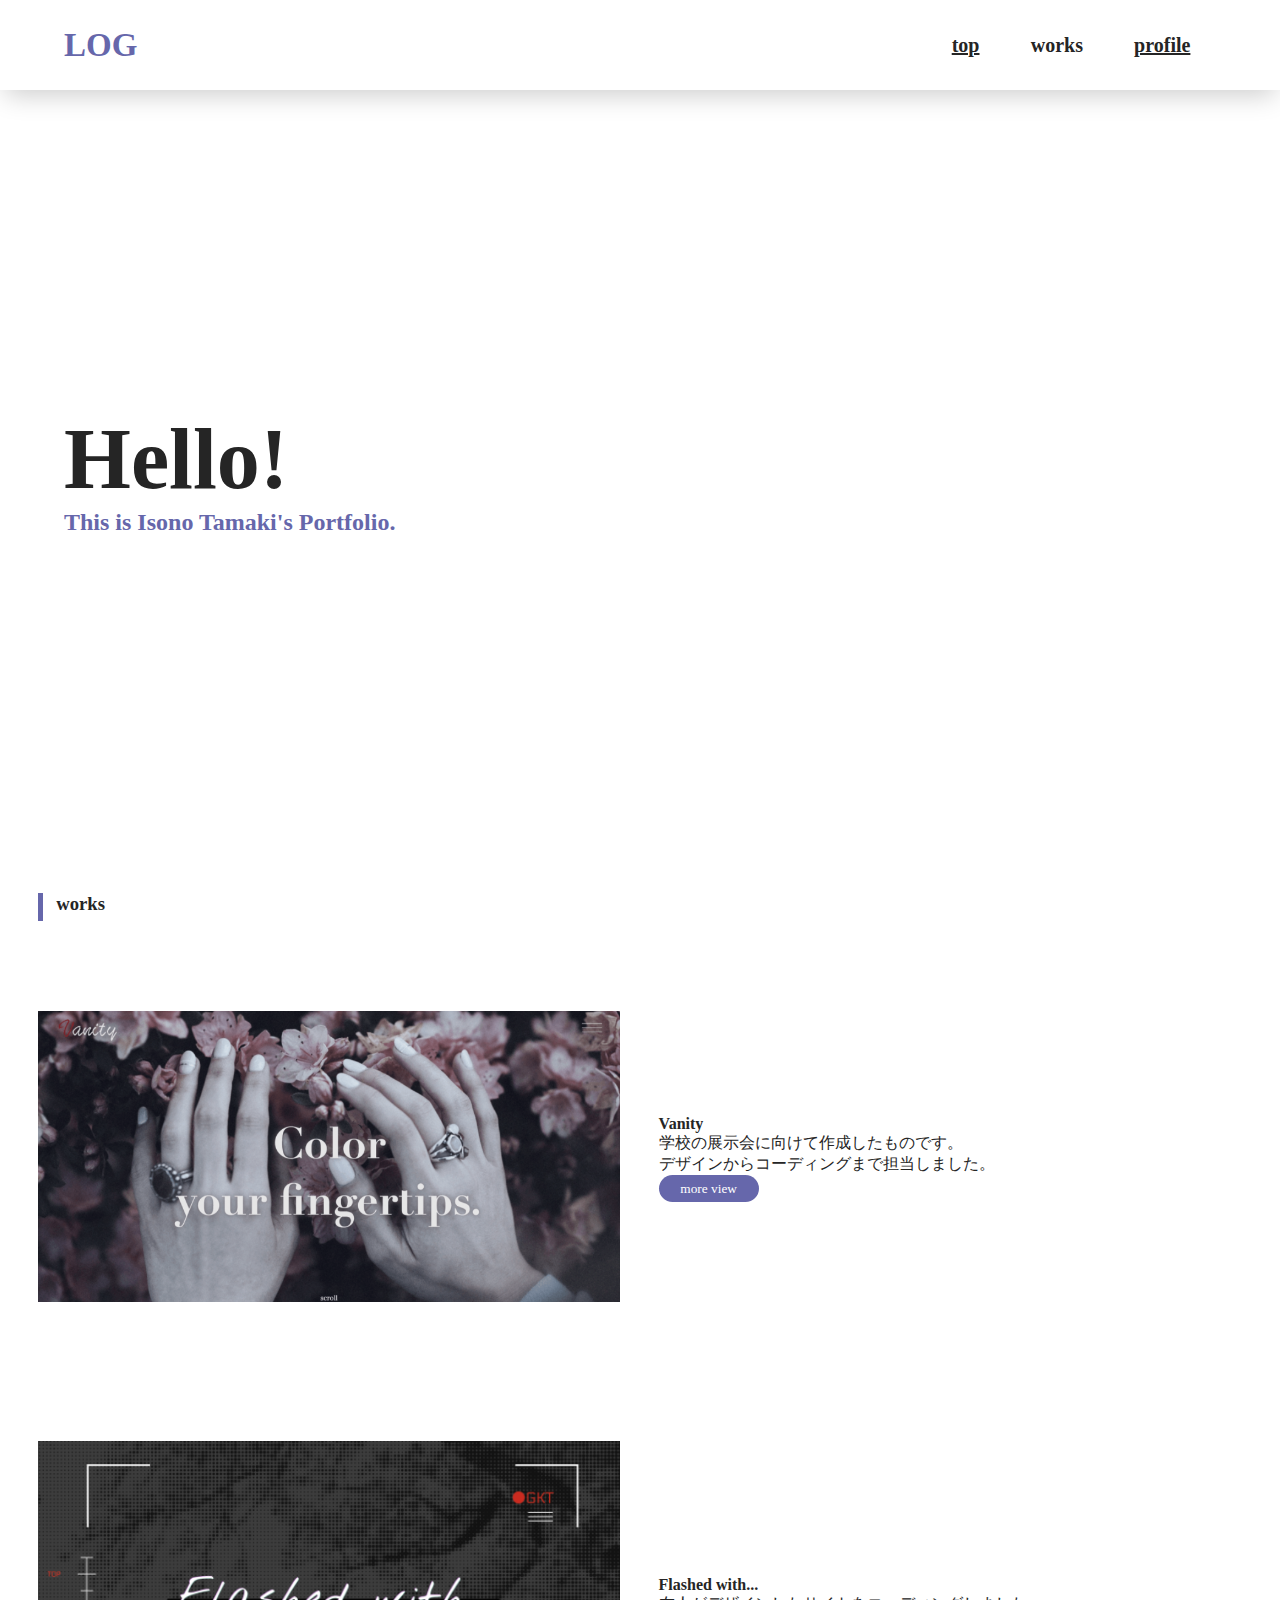
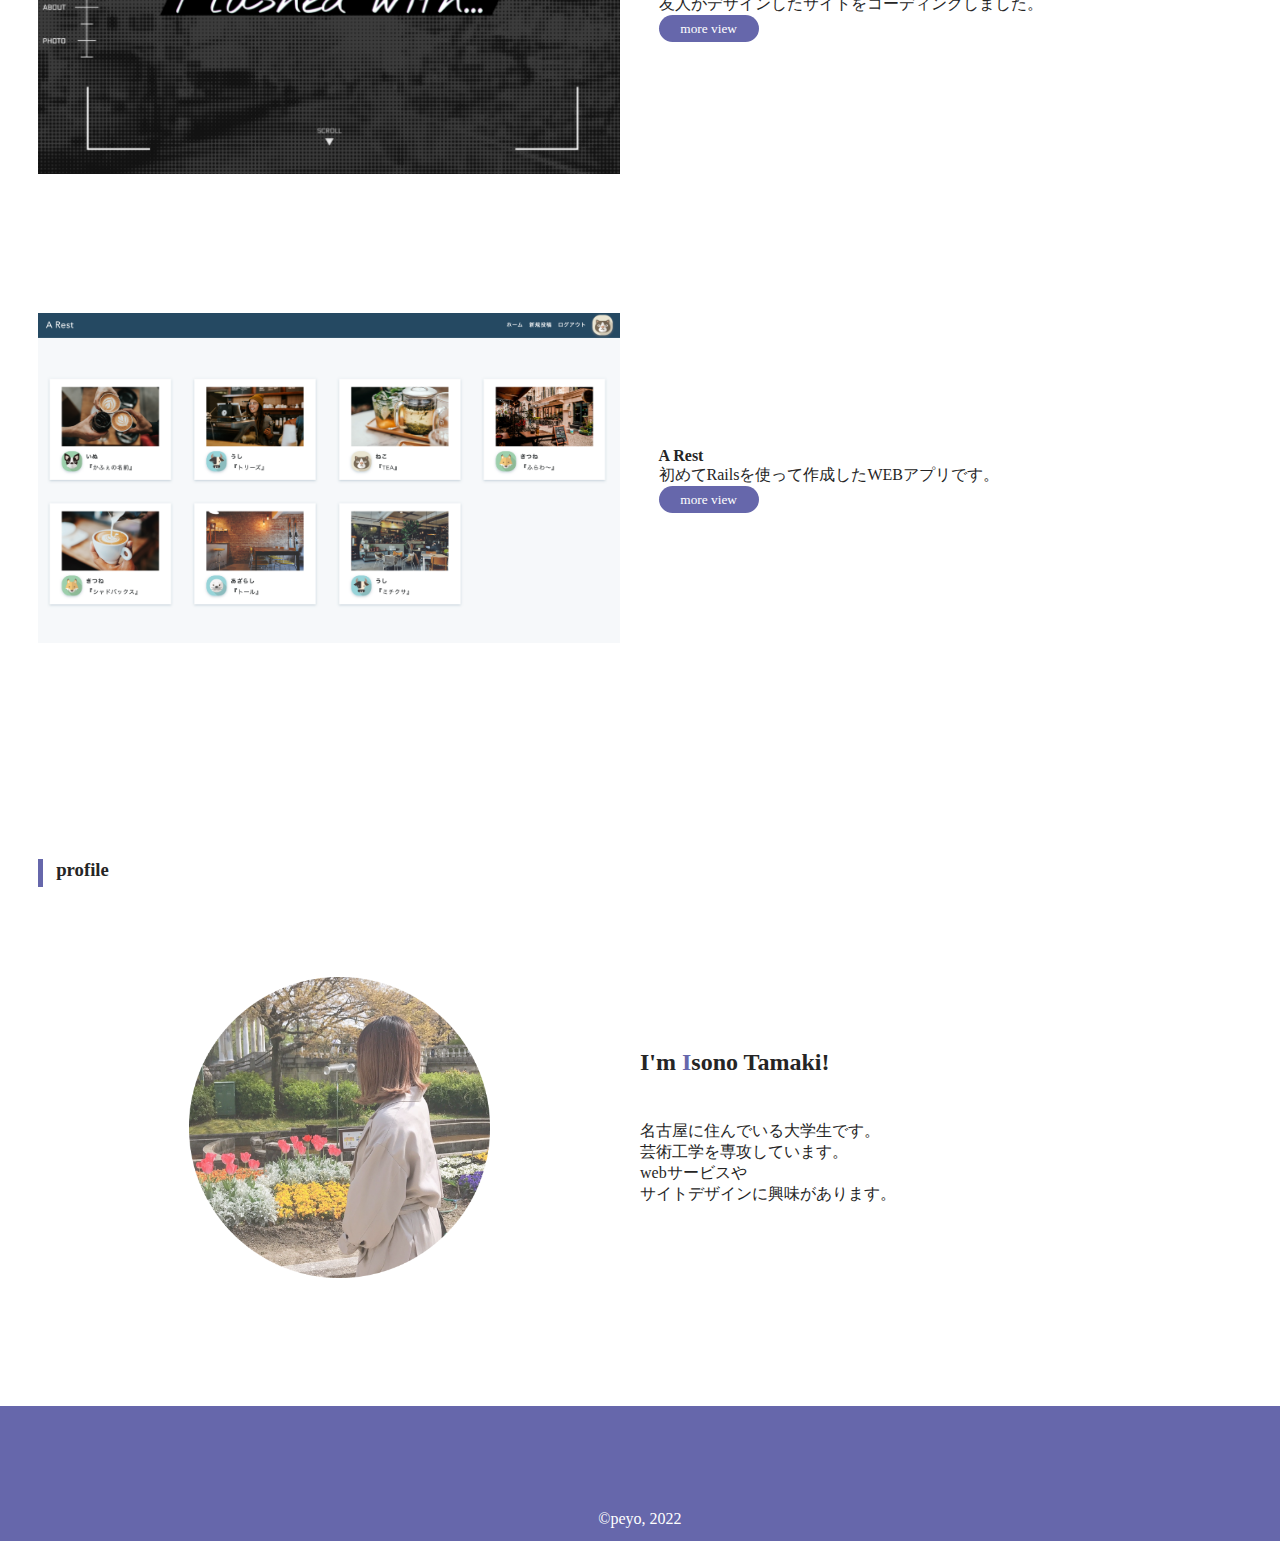
<file: index.html>
<!DOCTYPE html>

<html lang="ja">
    <head>
        <link rel="stylesheet" href="https://cdn.jsdelivr.net/npm/bootstrap@4.5.3/dist/css/bootstrap.min.css" integrity="sha384-TX8t27EcRE3e/ihU7zmQxVncDAy5uIKz4rEkgIXeMed4M0jlfIDPvg6uqKI2xXr2" crossorigin="anonymous">
        <script src="https://code.jquery.com/jquery-3.5.1.slim.min.js" integrity="sha384-DfXdz2htPH0lsSSs5nCTpuj/zy4C+OGpamoFVy38MVBnE+IbbVYUew+OrCXaRkfj" crossorigin="anonymous"></script>
        <script src="https://cdn.jsdelivr.net/npm/bootstrap@4.5.3/dist/js/bootstrap.bundle.min.js" integrity="sha384-ho+j7jyWK8fNQe+A12Hb8AhRq26LrZ/JpcUGGOn+Y7RsweNrtN/tE3MoK7ZeZDyx" crossorigin="anonymous"></script>
        <link href="css/styles.css" rel="stylesheet">
        <title>My Webpage</title>
    </head>

    <body>
        <header>
            <h1>LOG</h1>
            <ul class="header-list">
                <li><a href="index.html">top</a></li>
                <li id="works-list">
                    <div class="works-menu">
                        <label for="menu_bar">works</label>
                        <input type="checkbox" id="menu_bar" />
                        <ul id="links">
                            <li><a href="work1.html">Vanity</a></li>
                            <li><a href="work2.html">Flashed with...</a></li>
                            <li><a href="work3.html">A rest</a></li>
                        </ul>
                    </div>
                </li>
                <li><a href="profile.html">profile</a></li>
            </ul>
        </header>

        <main>
            <section class="top-visual">
                <h1>Hello!</h1>
                <h2>This is Isono Tamaki's Portfolio.</h2>
            </section>

            <section class="works">
                <div class="works-title">
                    <span></span>
                    <h3>works</h3>
                </div>

                <ul>
                    <li class="work1">
                        <div class="work-img">
                            <img src="images/work1.png" alt="work1-img" />
                        </div>
                        <div class="work-introduction">
                            <h4>Vanity</h4>
                            <p>
                                学校の展示会に向けて作成したものです。<br>
                                デザインからコーディングまで担当しました。
                            </p>
                            <button type=“button” onclick="location.href='work1.html'">
                                more view
                            </button>
                        </div>
                    </li>
                    <li class="work2">
                        <div class="work-img">
                            <img src="images/work2.png" alt="work2-img" />
                        </div>
                        <div class="work-introduction">
                            <h4>Flashed with...</h4>
                            <p>
                                友人がデザインしたサイトをコーディングしました。
                            </p>
                            <button type=“button” onclick="location.href='work2.html'">
                                more view
                            </button>
                        </div>
                    </li>
                    <li class="work3">
                        <div class="work-img">
                            <img src="images/work3.png" alt="work3-img" />
                        </div>
                        <div class="work-introduction">
                            <h4>A Rest</h4>
                            <p>
                                初めてRailsを使って作成したWEBアプリです。
                            </p>
                            <button type=“button” onclick="location.href='work3.html'">
                                more view
                            </button>
                        </div>
                    </li>
                </ul>
            </section>

            <section class="profile">
                <div class="profile-title">
                    <span></span>
                    <h3>profile</h3>
                </div>

                <div class="profile-detail">
                    <div class="my-img">
                        <img src="images/myimg.png" />
                    </div>
                    <div class="self-introduction">
                        <h2>I'm  <span>I</span>sono Tamaki!</h2>
                        <p>
                            名古屋に住んでいる大学生です。<br>
                            芸術工学を専攻しています。<br>
                            webサービスや<br>
                            サイトデザインに興味があります。
                        </p>
                    </div>
                </div>
            </section>
        </main>

        <footer>
            <p>©peyo, 2022</p>
        </footer>

    </body>

</html>
</file>
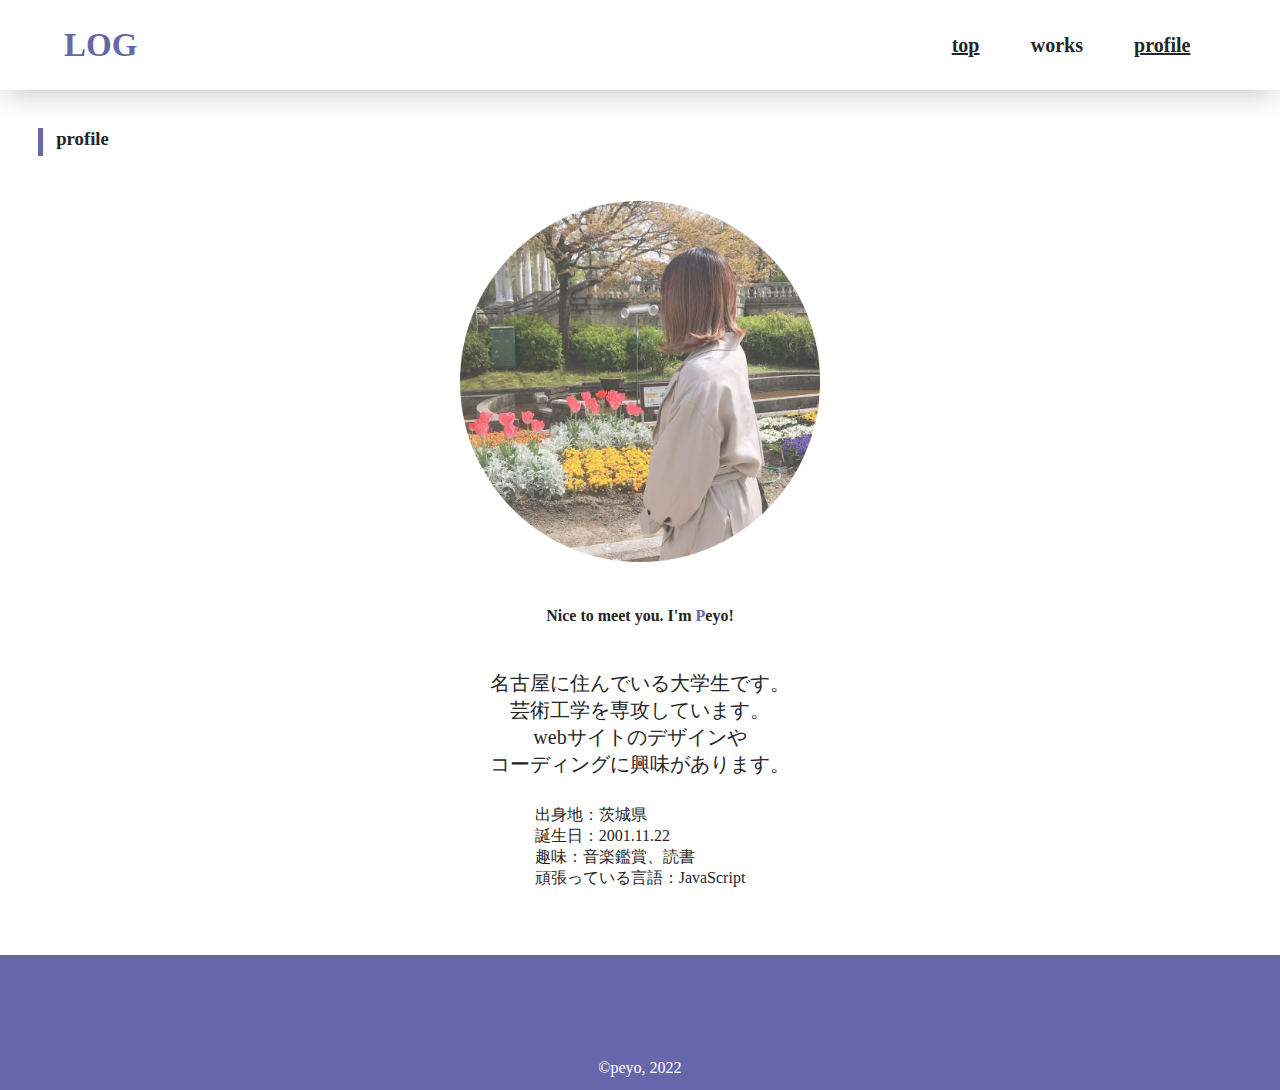
<file: profile.html>
<!DOCTYPE html>

<html lang="ja">
    <head>
        <link rel="stylesheet" href="https://cdn.jsdelivr.net/npm/bootstrap@4.5.3/dist/css/bootstrap.min.css" integrity="sha384-TX8t27EcRE3e/ihU7zmQxVncDAy5uIKz4rEkgIXeMed4M0jlfIDPvg6uqKI2xXr2" crossorigin="anonymous">
        <script src="https://code.jquery.com/jquery-3.5.1.slim.min.js" integrity="sha384-DfXdz2htPH0lsSSs5nCTpuj/zy4C+OGpamoFVy38MVBnE+IbbVYUew+OrCXaRkfj" crossorigin="anonymous"></script>
        <script src="https://cdn.jsdelivr.net/npm/bootstrap@4.5.3/dist/js/bootstrap.bundle.min.js" integrity="sha384-ho+j7jyWK8fNQe+A12Hb8AhRq26LrZ/JpcUGGOn+Y7RsweNrtN/tE3MoK7ZeZDyx" crossorigin="anonymous"></script>
        <link href="css/profile.css" rel="stylesheet">
        <title>My Webpage</title>
    </head>

	<body>
		<header>
            <h1>LOG</h1>
            <ul class="header-list">
                <li><a href="index.html">top</a></li>
                <li id="works-list">
                    <div class="works-menu">
                        <label for="menu_bar">works</label>
                        <input type="checkbox" id="menu_bar" />
                        <ul id="links">
                            <li><a href="work1.html">Vanity</a></li>
                            <li><a href="work2.html">Flashed with...</a></li>
                            <li><a href="work3.html">A rest</a></li>
                        </ul>
                    </div>
                </li>
                <li><a href="profile.html">profile</a></li>
            </ul>
        </header>

		<main>
			<section class="profile">
                <div class="profile-title">
                    <span></span>
                    <h3>profile</h3>
                </div>

				<div class="self-introduction">
					<img src="images/myimg.png"/>
					<h4>Nice to meet you. I'm <span>P</span>eyo!</h4>
					<p>
                        名古屋に住んでいる大学生です。<br>
                        芸術工学を専攻しています。<br>
                        webサイトのデザインや<br>
                        コーディングに興味があります。
                    </p>
					<ul>
						<li>出身地：茨城県</li>
						<li>誕生日：2001.11.22</li>
						<li>趣味：音楽鑑賞、読書</li>
						<li>頑張っている言語：JavaScript</li>
					</ul>
				</div>
			</section>
		</main>

		<footer>
            <p>©peyo, 2022</p>
        </footer>

	</body>
</html>
</file>
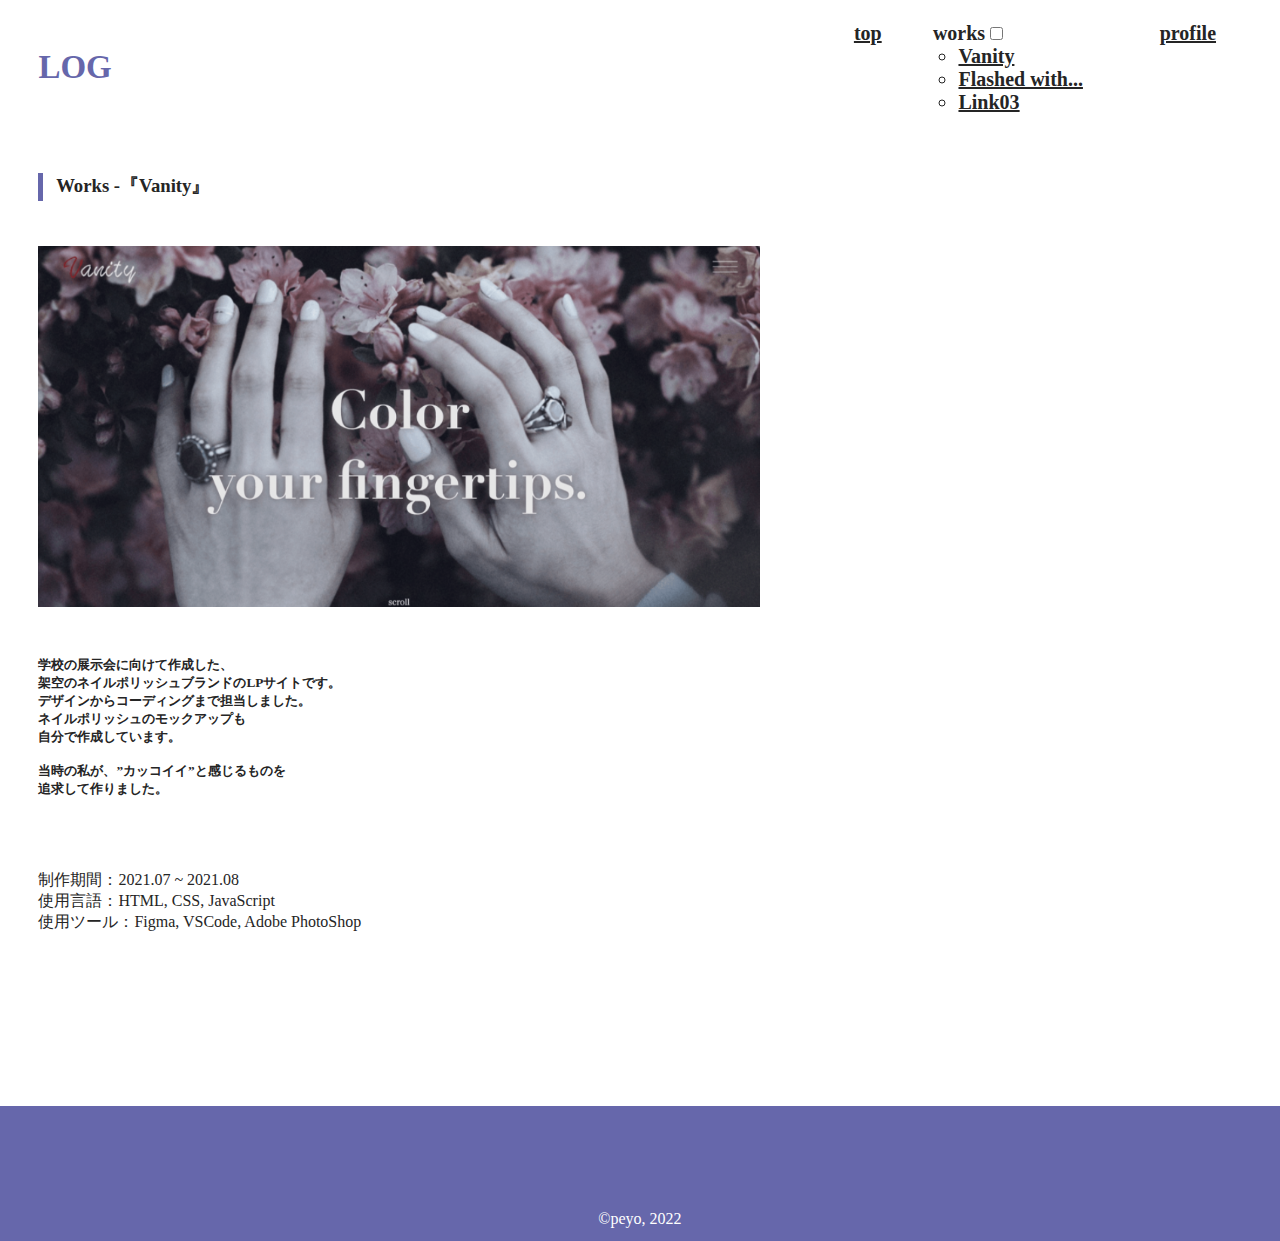
<file: work1.html>
<!DOCTYPE html>

<html lang="ja">
    <head>
        <link rel="stylesheet" href="https://cdn.jsdelivr.net/npm/bootstrap@4.5.3/dist/css/bootstrap.min.css" integrity="sha384-TX8t27EcRE3e/ihU7zmQxVncDAy5uIKz4rEkgIXeMed4M0jlfIDPvg6uqKI2xXr2" crossorigin="anonymous">
        <script src="https://code.jquery.com/jquery-3.5.1.slim.min.js" integrity="sha384-DfXdz2htPH0lsSSs5nCTpuj/zy4C+OGpamoFVy38MVBnE+IbbVYUew+OrCXaRkfj" crossorigin="anonymous"></script>
        <script src="https://cdn.jsdelivr.net/npm/bootstrap@4.5.3/dist/js/bootstrap.bundle.min.js" integrity="sha384-ho+j7jyWK8fNQe+A12Hb8AhRq26LrZ/JpcUGGOn+Y7RsweNrtN/tE3MoK7ZeZDyx" crossorigin="anonymous"></script>
        <link href="css/work1.css" rel="stylesheet">
        <title>My Webpage</title>
    </head>

	<body>
		<header>
            <h1>LOG</h1>
            <ul class="header-list">
                <li><a href="index.html">top</a></li>
                <li id="works-list">
                    <div class="works-menu">
                        <label for="menu_bar">works</label>
                        <input type="checkbox" id="menu_bar" />
                        <ul id="links">
                            <li><a href="work1.html">Vanity</a></li>
                            <li><a href="work2.html">Flashed with...</a></li>
                            <li><a href="">Link03</a></li>
                        </ul>
                    </div>
                </li>
                <li><a href="profile.html">profile</a></li>
            </ul>
        </header>

		<main>
			<section class="works-vanity">
                <div class="works-title">
                    <span></span>
                    <h3>Works -『Vanity』</h3>
                </div>
				<div class="works-detail">
					<img src="images/work1.png" alt="work1-img" />
					<h5>
						学校の展示会に向けて作成した、<br>
						架空のネイルポリッシュブランドのLPサイトです。<br>
						デザインからコーディングまで担当しました。<br>
						ネイルポリッシュのモックアップも<br>
						自分で作成しています。<br>
						<br>
						当時の私が、”カッコイイ”と感じるものを<br>
						追求して作りました。<br>
					</h5>
					<ul class="make-detail">
						<li>制作期間：2021.07 ~ 2021.08</li>
						<li>使用言語：HTML, CSS, JavaScript</li>
						<li>使用ツール：Figma, VSCode, Adobe PhotoShop</li>
					</ul>
				</div>
			</section>
		</main>

		<footer>
            <p>©peyo, 2022</p>
        </footer>

		<script>
            document.querySelector('#works-list').onclick = function() {
                    document.querySelector('#works-has-list').classList.toggle('visible');
            };
        </script>

	</body>
</html>
</file>
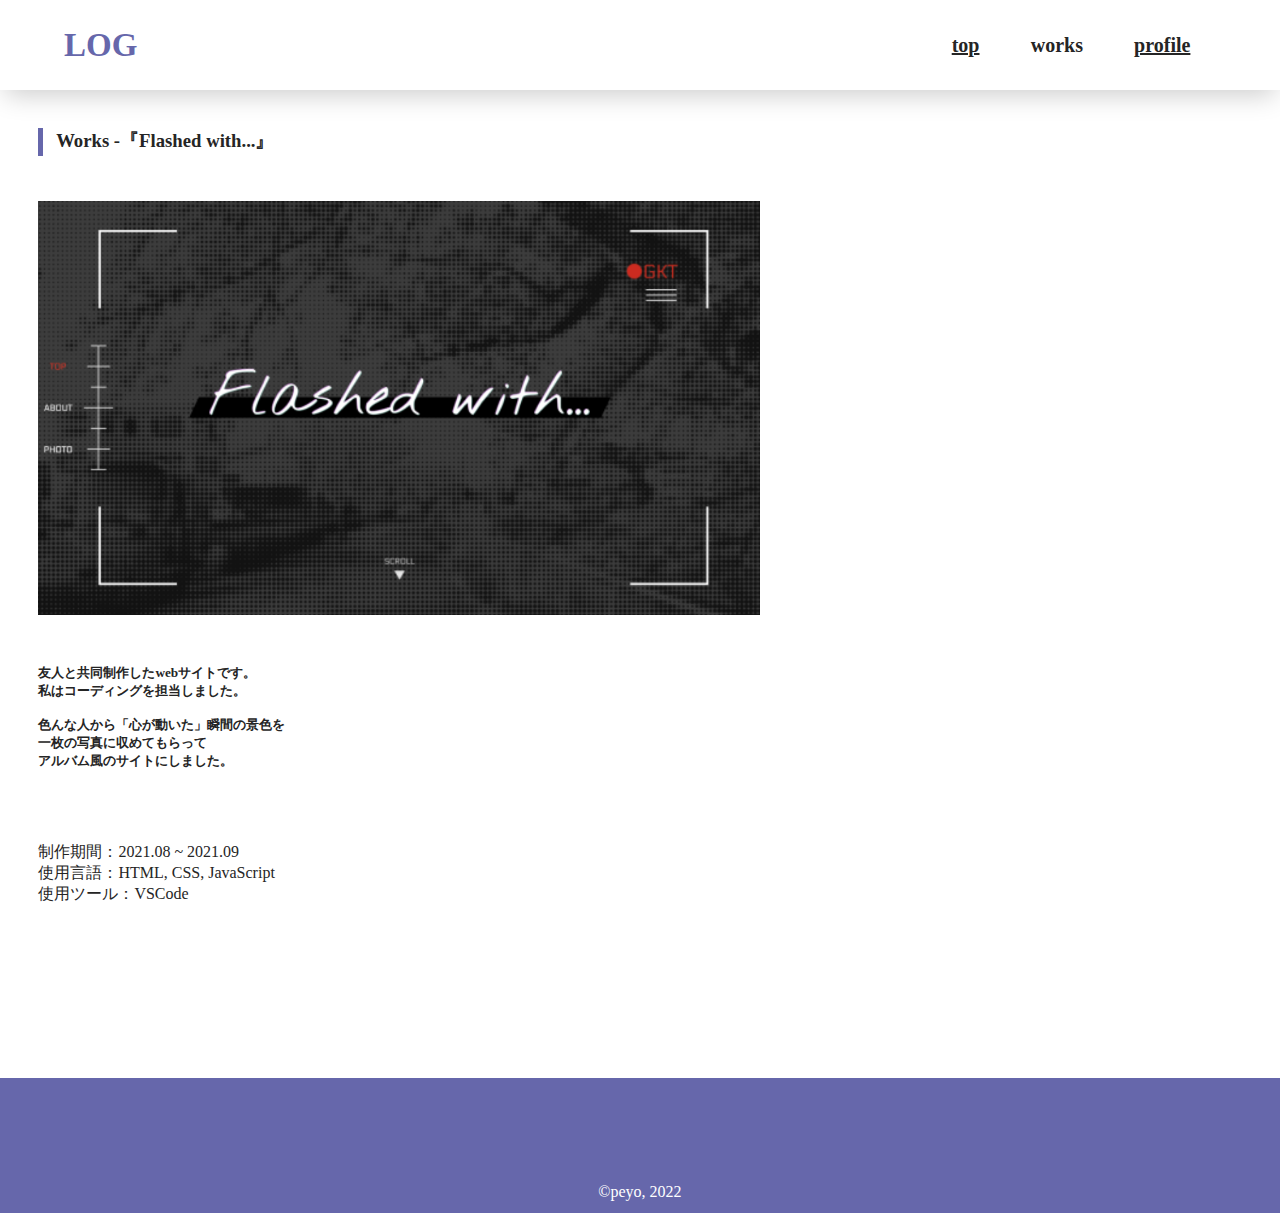
<file: work2.html>
<!DOCTYPE html>

<html lang="ja">
    <head>
        <link rel="stylesheet" href="https://cdn.jsdelivr.net/npm/bootstrap@4.5.3/dist/css/bootstrap.min.css" integrity="sha384-TX8t27EcRE3e/ihU7zmQxVncDAy5uIKz4rEkgIXeMed4M0jlfIDPvg6uqKI2xXr2" crossorigin="anonymous">
        <script src="https://code.jquery.com/jquery-3.5.1.slim.min.js" integrity="sha384-DfXdz2htPH0lsSSs5nCTpuj/zy4C+OGpamoFVy38MVBnE+IbbVYUew+OrCXaRkfj" crossorigin="anonymous"></script>
        <script src="https://cdn.jsdelivr.net/npm/bootstrap@4.5.3/dist/js/bootstrap.bundle.min.js" integrity="sha384-ho+j7jyWK8fNQe+A12Hb8AhRq26LrZ/JpcUGGOn+Y7RsweNrtN/tE3MoK7ZeZDyx" crossorigin="anonymous"></script>
        <link href="css/work.css" rel="stylesheet">
        <title>My Webpage</title>
    </head>

	<body>
		<header>
            <h1>LOG</h1>
            <ul class="header-list">
                <li><a href="index.html">top</a></li>
                <li id="works-list">
                    <div class="works-menu">
                        <label for="menu_bar">works</label>
                        <input type="checkbox" id="menu_bar" />
                        <ul id="links">
                            <li><a href="work1.html">Vanity</a></li>
                            <li><a href="work2.html">Flashed with...</a></li>
                            <li><a href="work3.html">A rest</a></li>
                        </ul>
                    </div>
                </li>
                <li><a href="profile.html">profile</a></li>
            </ul>
        </header>

		<main>
			<section class="works-flash">
                <div class="works-title">
                    <span></span>
                    <h3>Works -『Flashed with...』</h3>
                </div>
				<div class="works-detail">
					<img src="images/work2.png" alt="work2-img" />
					<h5>
						友人と共同制作したwebサイトです。<br>
						私はコーディングを担当しました。<br>
						<br>
						色んな人から「心が動いた」瞬間の景色を<br>
						一枚の写真に収めてもらって<br>
						アルバム風のサイトにしました。<br>
					</h5>
					<ul class="make-detail">
						<li>制作期間：2021.08 ~ 2021.09</li>
						<li>使用言語：HTML, CSS, JavaScript</li>
						<li>使用ツール：VSCode</li>
					</ul>
				</div>
			</section>
		</main>

		<footer>
            <p>©peyo, 2022</p>
        </footer>

	</body>
</html>
</file>
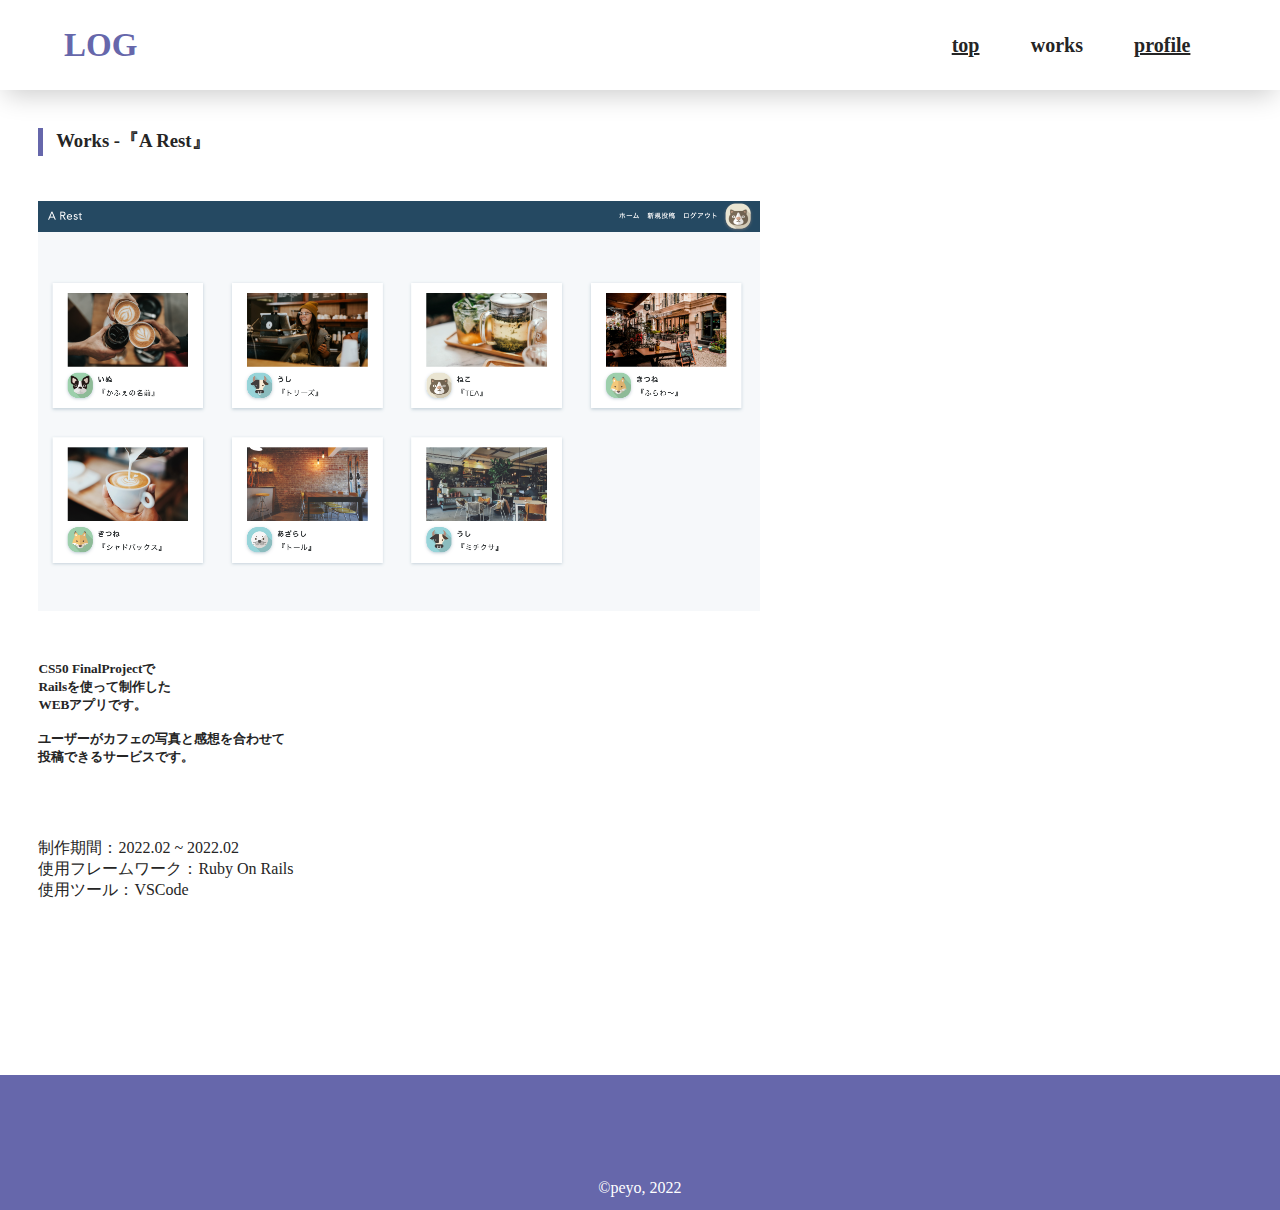
<file: work3.html>
<!DOCTYPE html>

<html lang="ja">
    <head>
        <link rel="stylesheet" href="https://cdn.jsdelivr.net/npm/bootstrap@4.5.3/dist/css/bootstrap.min.css" integrity="sha384-TX8t27EcRE3e/ihU7zmQxVncDAy5uIKz4rEkgIXeMed4M0jlfIDPvg6uqKI2xXr2" crossorigin="anonymous">
        <script src="https://code.jquery.com/jquery-3.5.1.slim.min.js" integrity="sha384-DfXdz2htPH0lsSSs5nCTpuj/zy4C+OGpamoFVy38MVBnE+IbbVYUew+OrCXaRkfj" crossorigin="anonymous"></script>
        <script src="https://cdn.jsdelivr.net/npm/bootstrap@4.5.3/dist/js/bootstrap.bundle.min.js" integrity="sha384-ho+j7jyWK8fNQe+A12Hb8AhRq26LrZ/JpcUGGOn+Y7RsweNrtN/tE3MoK7ZeZDyx" crossorigin="anonymous"></script>
        <link href="css/work.css" rel="stylesheet">
        <title>My Webpage</title>
    </head>

	<body>
		<header>
            <h1>LOG</h1>
            <ul class="header-list">
                <li><a href="index.html">top</a></li>
                <li id="works-list">
                    <div class="works-menu">
                        <label for="menu_bar">works</label>
                        <input type="checkbox" id="menu_bar" />
                        <ul id="links">
                            <li><a href="work1.html">Vanity</a></li>
                            <li><a href="work2.html">Flashed with...</a></li>
                            <li><a href="work3.html">A rest</a></li>
                        </ul>
                    </div>
                </li>
                <li><a href="profile.html">profile</a></li>
            </ul>
        </header>

		<main>
			<section class="works-rest">
                <div class="works-title">
                    <span></span>
                    <h3>Works -『A Rest』</h3>
                </div>
				<div class="works-detail">
					<img src="images/work3.png" alt="work3-img" />
					<h5>
						CS50 FinalProjectで<br>
						Railsを使って制作した<br>
						WEBアプリです。<br>
						<br>
						ユーザーがカフェの写真と感想を合わせて<br>
						投稿できるサービスです。<br>
					</h5>
					<ul class="make-detail">
						<li>制作期間：2022.02 ~ 2022.02</li>
						<li>使用フレームワーク：Ruby On Rails</li>
						<li>使用ツール：VSCode</li>
					</ul>
				</div>
			</section>
		</main>

		<footer>
            <p>©peyo, 2022</p>
        </footer>

	</body>
</html>
</file>
<file: css/styles.css>
@import url('rayout.css');

*{
    margin: 0;
    padding: 0;
    box-sizing: border-box;
	font-family: Noto Sans JP;
}

@import url(http://fonts.googleapis.com/earlyaccess/notosansjp.css);

.top-visual{
	padding: 3vw 5vw;
	height: 85vh;
	display: flex;
	flex-direction: column;
	justify-content: center;
}

.top-visual h1{
	font-weight: 800;
	color: #252525;
	font-size: 86px;
}

.top-visual h2{
	font-weight: bold;
	color: #6667AB;
}

.works{
	padding: 3vw;
}

.works-title{
	display: flex;
}

.works-title h3{
	font-weight: bold;
}

.works-title span{
	display: inline-block;
	width: 5px;
	height: 28px;
	background-color: #6667AB;
	margin-right: 1vw;
}

.works ul li{
	margin: 10vh 0 15vh 0;
	display: flex;
}

.work-img{
	width: 50%;
}

.work-img img{
	width: 100%;
}

.work-introduction{
	font-family: Noto Sans JP;
	margin: 3vw 0 0 3vw;
	padding: 0 3vw 3vw 0;
	display: flex;
	flex-direction: column;
	justify-content: center;
	width: 50%;
}

.work-introduction h4{
	font-weight: bold;
}

.work-introduction button {
	padding: 1% 4%;
	border-radius: 15px;
	border: none;
	background-color: #6667AB;
	color: white;
	align-self: start;
}

.profile{
	padding: 3vw;
}

.profile-title{
	display: flex;
}

.profile-title h3{
	font-weight: bold;
}

.profile-title span{
	display: inline-block;
	width: 5px;
	height: 28px;
	background-color: #6667AB;
	margin-right: 1vw;
}

.profile-detail{
	display: flex;
	margin: 10vh 0;
}

.my-img{
	width: 50%;
	display: flex;
	justify-content: center;
}

.my-img img{
	width: 50%;
}

.self-introduction{
	width: 50%;
	display: flex;
	flex-direction: column;
	justify-content: center;
}

.self-introduction h2{
	font-weight: bold;
	margin-bottom: 5vh;
}

.self-introduction h2 span{
	color: #6667AB;
}
</file>
<file: css/profile.css>
@import url('rayout.css');

*{
    margin: 0;
    padding: 0;
    box-sizing: border-box;
	font-family: Noto Sans JP;
}

main{
	color: #252525;
}

.profile{
	padding: 3vw;
}

.profile-title{
	display: flex;
}

.profile-title h3{
	font-weight: bold;
}

.profile-title span{
	display: inline-block;
	width: 5px;
	height: 28px;
	background-color: #6667AB;
	margin-right: 1vw;
}

.self-introduction{
	display: flex;
	flex-direction: column;
	align-items: center;
}

.self-introduction img{
	margin-top: 5vh;
	width: 30%;
}

.self-introduction h4{
	margin-top: 5vh;
	font-weight: bold;
	margin-bottom: 5vh;
}

.self-introduction h4 span{
	color: #6667AB;
}

.self-introduction p{
	text-align: center;
	font-size: 20px;
}

.self-introduction ul{
	list-style: none;
	margin: 3vh 0;
}
</file>
<file: css/work1.css>
*{
    margin: 0;
    padding: 0;
    box-sizing: border-box;
	font-family: Noto Sans JP;
}

/* ヘッダー部分 */
header{
	font-weight: bold;
	display: flex;
	justify-content: space-between;
	align-items: center;
	padding: 3vw;
	height: 15vh;
}

header h1{
	font-weight: bold;
	font-size: 33px;
	color: #6667AB;
}

.header-list{
	display: flex;
	list-style: none;
	font-size: 20px
}

.header-list li {
	margin: 0 2vw;
	color: #252525;
	cursor: pointer;
}

.header-list a{
	color: #252525;
}

.header-list a:hover{
	color: #6667AB;
}

#works-has-list {
	display: none;
	position: absolute;
	font-size: 15px;
	font-weight: normal;
	list-style: none;
}

#works-has-list li a{
	color: #6667AB;
}

#works-has-list.visible{
	display: block;
	margin-top: 1vh;
}

main{
	color: #252525;
}

.works-vanity{
	padding: 3vw;
}

.works-title{
	display: flex;
}

.works-title h3{
	font-weight: bold;
}

.works-title span{
	display: inline-block;
	width: 5px;
	height: 28px;
	background-color: #6667AB;
	margin-right: 1vw;
}

.works-detail {
	margin: 5vh 0 15vh 0;
}

.works-detail img {
	width: 60%;
}

.works-detail h5{
	margin-top: 5vh;
}

.make-detail {
	list-style: none;
	margin-top: 8vh;
}

footer {
	height: 15vh;
	display: flex;
	justify-content: center;
	align-items: flex-end;
	background-color: #6667AB;
}

footer p{
	color: white;
	margin-bottom: 1%;
}
</file>
<file: css/work.css>
@import url('rayout.css');

*{
    margin: 0;
    padding: 0;
    box-sizing: border-box;
	font-family: Noto Sans JP;
}

main{
	color: #252525;
}

.works-vanity, .works-flash, .works-rest{
	padding: 3vw;
}

.works-title{
	display: flex;
}

.works-title h3{
	font-weight: bold;
}

.works-title span{
	display: inline-block;
	width: 5px;
	height: 28px;
	background-color: #6667AB;
	margin-right: 1vw;
}

.works-detail {
	margin: 5vh 0 15vh 0;
}

.works-detail img {
	width: 60%;
}

.works-detail h5{
	margin-top: 5vh;
}

.make-detail {
	list-style: none;
	margin-top: 8vh;
}
</file>
